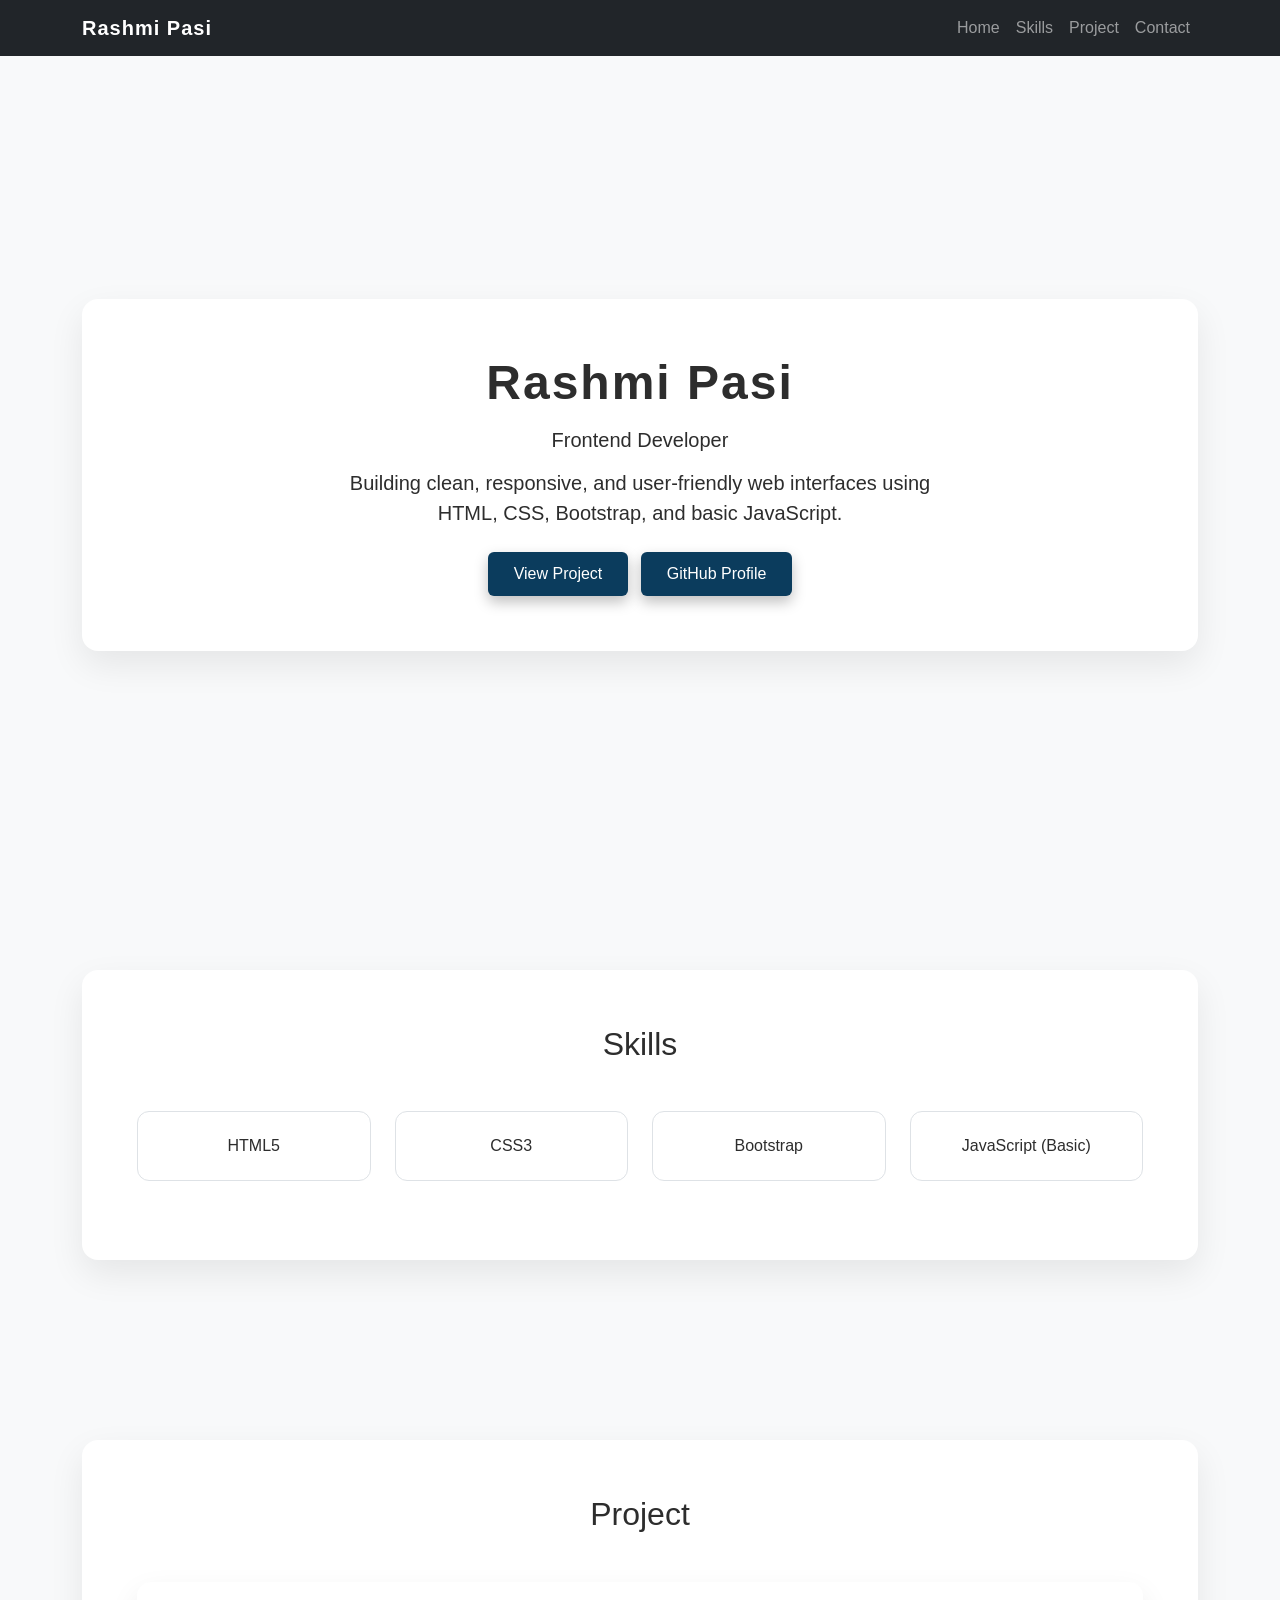
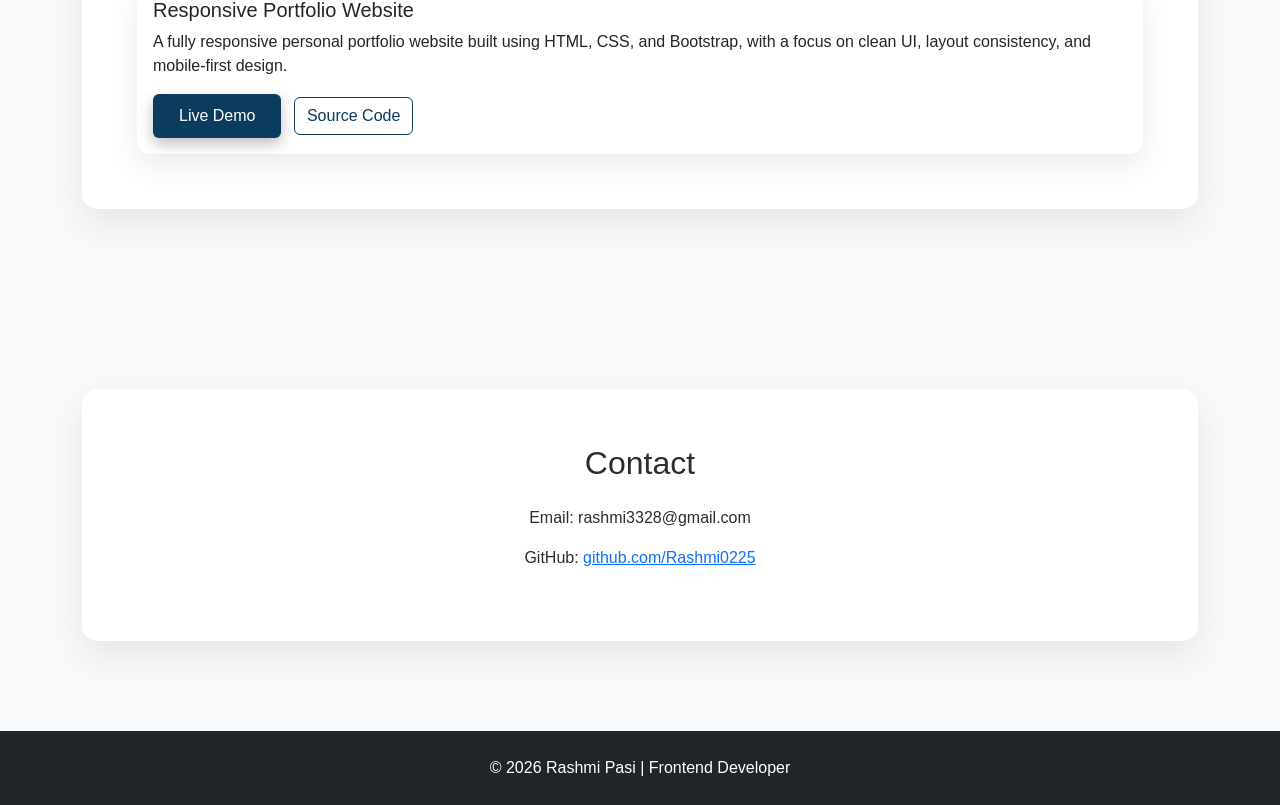
<file: Task-1-Portfolio/index.html>
<!DOCTYPE html>
<html lang="en">
<head>
  <meta charset="UTF-8" />
  <meta name="viewport" content="width=device-width, initial-scale=1.0" />
  <title>Rashmi Pasi | Frontend Developer</title>

  <!-- Bootstrap CSS -->
  <link
    href="https://cdn.jsdelivr.net/npm/bootstrap@5.3.2/dist/css/bootstrap.min.css"
    rel="stylesheet"
  />

  <style>
    html {
      scroll-behavior: smooth;
    }

    body {
      padding-top: 70px;
      font-family: "Segoe UI", Tahoma, Geneva, Verdana, sans-serif;
      background-color: #f8f9fa;
      color: #2d2d2d;
    }

    section {
      padding: 90px 0;
    }

    :root {
      --accent-blue: #0b3c5d;
      --accent-blue-dark: #082f49;
    }

    /* Navbar */
    .navbar-brand {
      font-weight: 600;
      letter-spacing: 1px;
    }

    /* Buttons */
    .btn-primary {
      background-color: var(--accent-blue);
      border: none;
      color: #ffffff !important;
      padding: 10px 26px;
      border-radius: 6px;
      font-weight: 500;
      transition: all 0.3s ease;
      box-shadow: 0 6px 14px rgba(0, 0, 0, 0.25);
    }

    .btn-primary:hover {
      background-color: var(--accent-blue-dark);
      color: #ffffff !important;
      transform: translateY(-2px);
      box-shadow: 0 8px 20px rgba(0, 0, 0, 0.35);
    }

    .btn-outline-primary {
      border-color: var(--accent-blue);
      color: var(--accent-blue);
      font-weight: 500;
    }

    .btn-outline-primary:hover {
      background-color: var(--accent-blue);
      color: #ffffff !important;
    }

    /* Hero */
    .hero {
      min-height: 90vh;
      display: flex;
      align-items: center;
    }

    .hero h1 {
      letter-spacing: 2px;
      font-weight: 600;
    }

    .hero p {
      max-width: 600px;
      margin: auto;
    }

    /* Section box */
    .section-box {
      background-color: #ffffff;
      border-radius: 16px;
      padding: 55px;
      box-shadow: 0 14px 35px rgba(0, 0, 0, 0.08);
    }

    /* Skills */
    .skill-box {
      border: 1px solid #dee2e6;
      padding: 22px;
      border-radius: 12px;
      transition: all 0.3s ease;
      font-weight: 500;
    }

    .skill-box:hover {
      background-color: #eef5fb;
      border-color: var(--accent-blue);
      box-shadow: 0 8px 20px rgba(11, 60, 93, 0.2);
    }

    /* Card */
    .card {
      border: none;
      border-radius: 14px;
      box-shadow: 0 12px 30px rgba(0, 0, 0, 0.08);
    }

    /* Footer */
    footer {
      background-color: #212529;
      color: #ffffff;
      padding: 25px 0;
    }
  </style>
</head>

<body>

  <!-- NAVBAR -->
  <nav class="navbar navbar-expand-lg navbar-dark bg-dark fixed-top">
    <div class="container">
      <a class="navbar-brand" href="#home">Rashmi Pasi</a>
      <button
        class="navbar-toggler"
        type="button"
        data-bs-toggle="collapse"
        data-bs-target="#navbarNav"
      >
        <span class="navbar-toggler-icon"></span>
      </button>

      <div class="collapse navbar-collapse" id="navbarNav">
        <ul class="navbar-nav ms-auto">
          <li class="nav-item"><a class="nav-link" href="#home">Home</a></li>
          <li class="nav-item"><a class="nav-link" href="#skills">Skills</a></li>
          <li class="nav-item"><a class="nav-link" href="#projects">Project</a></li>
          <li class="nav-item"><a class="nav-link" href="#contact">Contact</a></li>
        </ul>
      </div>
    </div>
  </nav>

  <!-- HOME -->
  <section id="home" class="hero text-center">
    <div class="container">
      <div class="section-box">
        <h1 class="display-5 mb-3">Rashmi Pasi</h1>
        <h5 class="mb-3">Frontend Developer</h5>
        <p class="lead">
          Building clean, responsive, and user-friendly web interfaces using
          HTML, CSS, Bootstrap, and basic JavaScript.
        </p>

        <div class="mt-4">
          <a href="#projects" class="btn btn-primary me-2">View Project</a>
          <a
            href="https://github.com/Rashmi0225"
            target="_blank"
            class="btn btn-primary"
          >
            GitHub Profile
          </a>
        </div>
      </div>
    </div>
  </section>

  <!-- SKILLS -->
  <section id="skills">
    <div class="container">
      <div class="section-box">
        <h2 class="text-center mb-5">Skills</h2>
        <div class="row text-center">
          <div class="col-md-3 col-6 mb-4"><div class="skill-box">HTML5</div></div>
          <div class="col-md-3 col-6 mb-4"><div class="skill-box">CSS3</div></div>
          <div class="col-md-3 col-6 mb-4"><div class="skill-box">Bootstrap</div></div>
          <div class="col-md-3 col-6 mb-4"><div class="skill-box">JavaScript (Basic)</div></div>
        </div>
      </div>
    </div>
  </section>

  <!-- PROJECT -->
  <section id="projects">
    <div class="container">
      <div class="section-box">
        <h2 class="text-center mb-5">Project</h2>

        <div class="card">
          <div class="card-body">
            <h5 class="card-title">Responsive Portfolio Website</h5>
            <p class="card-text">
              A fully responsive personal portfolio website built using HTML,
              CSS, and Bootstrap, with a focus on clean UI, layout consistency,
              and mobile-first design.
            </p>

            <a
              href="https://rashmi0225.github.io/InternSpark-Internship/Task-1-Portfolio/"
              target="_blank"
              class="btn btn-primary me-2"
            >
              Live Demo
            </a>

            <a
              href="https://github.com/Rashmi0225/InternSpark-Internship"
              target="_blank"
              class="btn btn-outline-primary"
            >
              Source Code
            </a>
          </div>
        </div>

      </div>
    </div>
  </section>

  <!-- CONTACT -->
  <section id="contact">
    <div class="container">
      <div class="section-box text-center">
        <h2 class="mb-4">Contact</h2>
        <p>Email: rashmi3328@gmail.com</p>
        <p>
          GitHub:
          <a href="https://github.com/Rashmi0225" target="_blank">
            github.com/Rashmi0225
          </a>
        </p>
      </div>
    </div>
  </section>

  <!-- FOOTER -->
  <footer class="text-center">
    <p class="mb-0">© 2026 Rashmi Pasi | Frontend Developer</p>
  </footer>

  <!-- Bootstrap JS -->
  <script src="https://cdn.jsdelivr.net/npm/bootstrap@5.3.2/dist/js/bootstrap.bundle.min.js"></script>
</body>
</html>
</file>
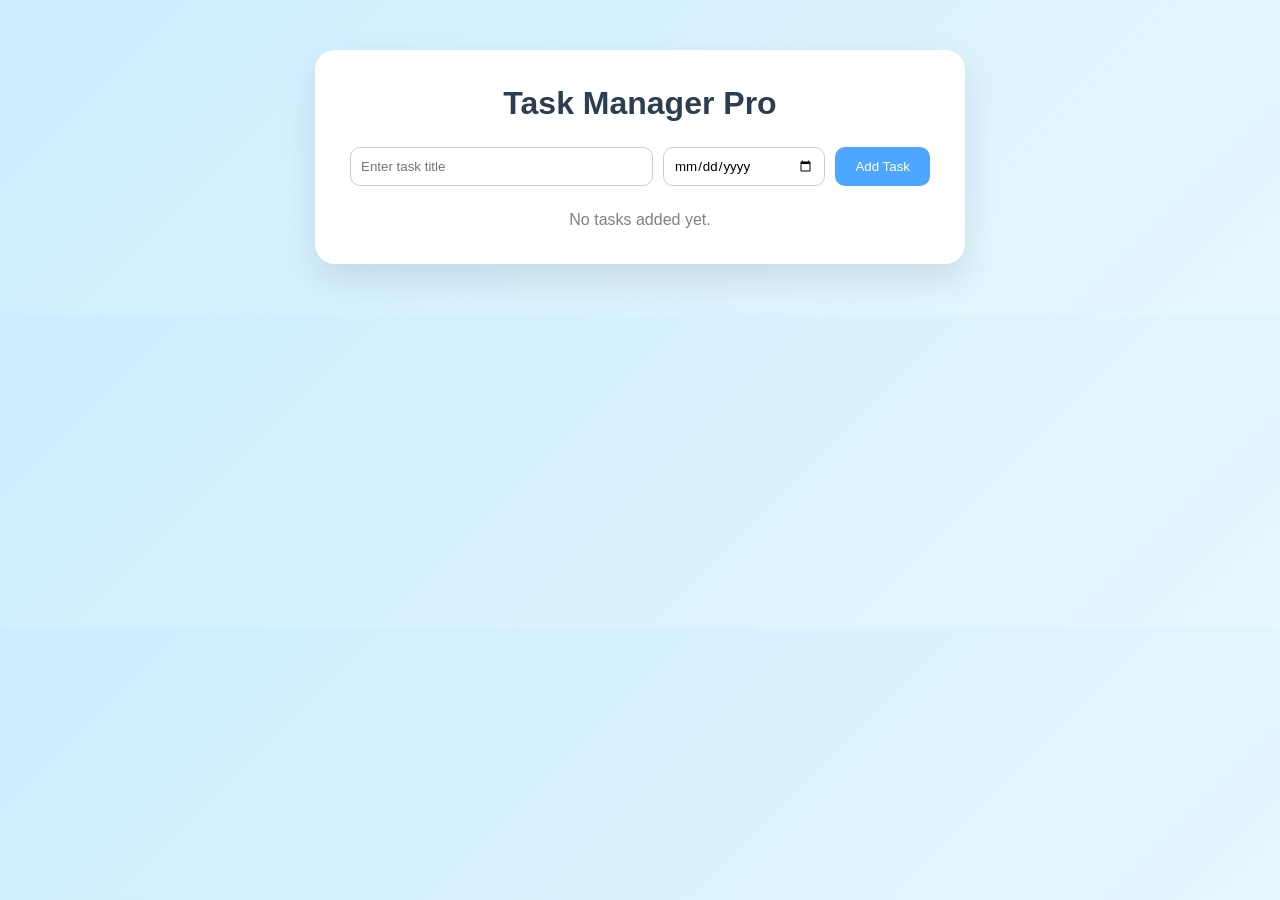
<file: Task-2-JS-MiniProject/index.html>
<!DOCTYPE html>
<html lang="en">
<head>
    <meta charset="UTF-8">
    <title>Task Manager Pro</title>
    <meta name="viewport" content="width=device-width, initial-scale=1.0">
    <link rel="stylesheet" href="style.css">
</head>
<body>

<div class="app">
    <h1>Task Manager Pro</h1>

    <div class="task-form">
        <input type="text" id="task-input" placeholder="Enter task title">
        <input type="date" id="deadline-input">
        <button id="add-task">Add Task</button>
    </div>

    <div id="empty-message">No tasks added yet.</div>

    <div id="task-list"></div>
</div>

<script src="script.js"></script>
</body>
</html>
</file>
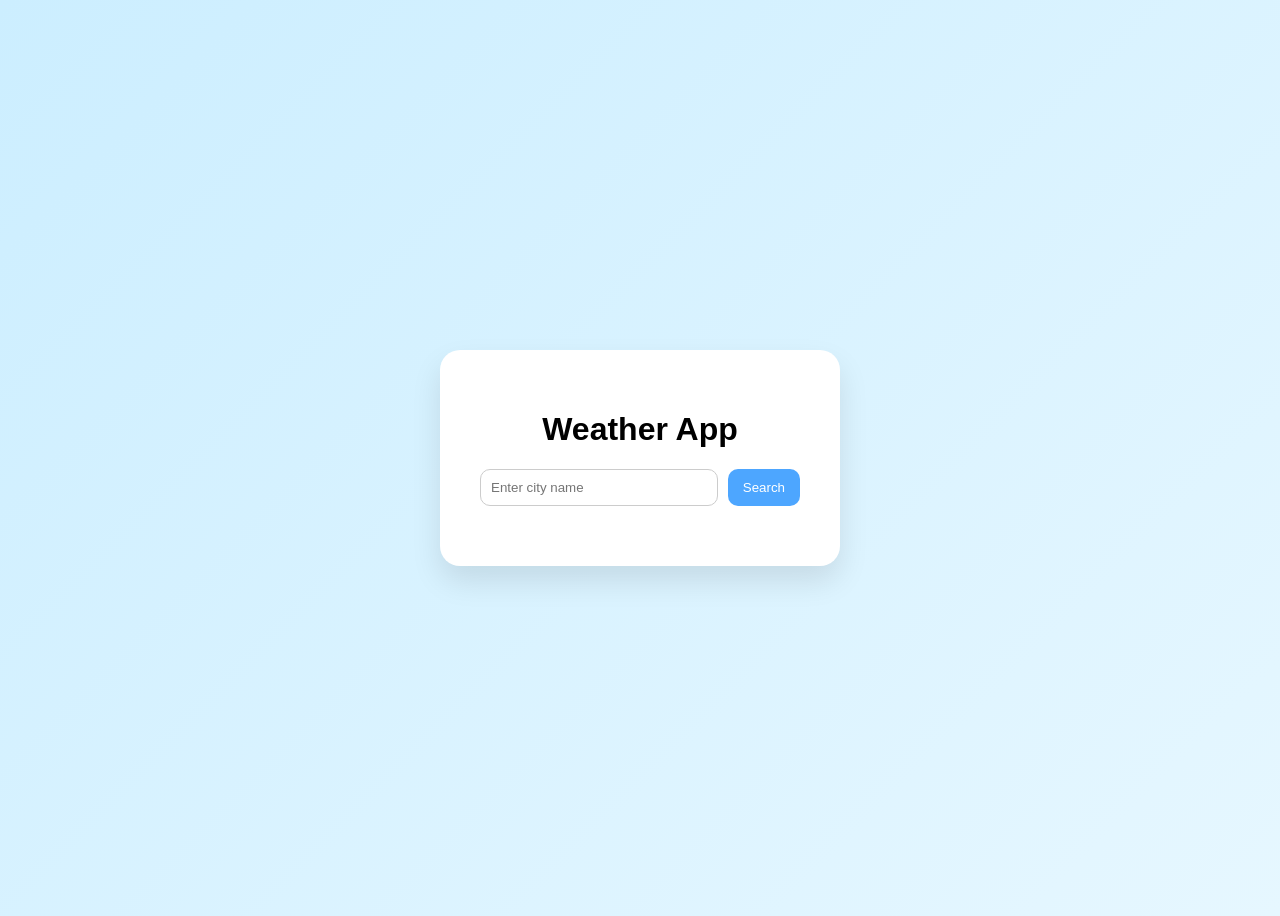
<file: Task-3-API-Integration/index.html>
<!DOCTYPE html>
<html lang="en">
<head>
    <meta charset="UTF-8">
    <title>Weather App</title>
    <meta name="viewport" content="width=device-width, initial-scale=1.0">
    <link rel="stylesheet" href="style.css">
</head>
<body>

<div class="app">
    <h1>Weather App</h1>

    <div class="search-box">
        <input type="text" id="city-input" placeholder="Enter city name">
        <button id="search-btn">Search</button>
    </div>

    <div id="loading" class="hidden">Loading...</div>
    <div id="error" class="hidden"></div>

    <div id="weather-result" class="hidden">
        <h2 id="city-name"></h2>
        <p>🌡 Temperature: <span id="temperature"></span>°C</p>
        <p>💧 Humidity: <span id="humidity"></span>%</p>
        <p>🌬 Wind Speed: <span id="wind"></span> m/s</p>
    </div>
</div>

<script src="script.js"></script>
</body>
</html>
</file>
<file: Task-2-JS-MiniProject/style.css>
* {
    box-sizing: border-box;
    margin: 0;
    padding: 0;
    font-family: 'Segoe UI', sans-serif;
}

body {
    background: linear-gradient(135deg, #cceeff, #e6f7ff);
    display: flex;
    justify-content: center;
    padding: 50px 20px;
}

.app {
    background: white;
    width: 650px;
    border-radius: 20px;
    padding: 35px;
    box-shadow: 0 15px 35px rgba(0, 0, 0, 0.1);
}

h1 {
    text-align: center;
    margin-bottom: 25px;
    color: #2c3e50;
}

.task-form {
    display: flex;
    gap: 10px;
    margin-bottom: 25px;
}

.task-form input {
    padding: 10px;
    border-radius: 10px;
    border: 1px solid #ccc;
}

#task-input {
    flex: 2;
}

#deadline-input {
    flex: 1;
}

#add-task {
    padding: 10px 20px;
    border: none;
    border-radius: 10px;
    background: #4da6ff;
    color: white;
    cursor: pointer;
    transition: 0.3s ease;
}

#add-task:hover {
    background: #3399ff;
}

#empty-message {
    text-align: center;
    color: gray;
    margin-top: 20px;
}

.task-card {
    background: #f4fbff;
    padding: 15px;
    border-radius: 15px;
    margin-bottom: 15px;
    display: flex;
    justify-content: space-between;
    align-items: center;
    transition: transform 0.2s ease, box-shadow 0.2s ease;
}

.task-card:hover {
    transform: translateY(-3px);
    box-shadow: 0 8px 20px rgba(0,0,0,0.08);
}

.task-info {
    flex: 1;
}

.task-title {
    font-weight: bold;
    margin-bottom: 5px;
    color: #2c3e50;
}

.task-meta {
    font-size: 12px;
    color: #666;
}

.status {
    font-size: 12px;
    padding: 4px 8px;
    border-radius: 8px;
    margin-left: 8px;
}

.pending {
    background: #fff3cd;
}

.completed {
    background: #d4edda;
}

.overdue {
    background: #f8d7da;
    color: #721c24;
}

.task-actions button {
    border: none;
    padding: 6px 10px;
    border-radius: 8px;
    cursor: pointer;
    margin-left: 5px;
}

.complete-btn {
    background: #28a745;
    color: white;
}

.delete-btn {
    background: #dc3545;
    color: white;
}
</file>
<file: Task-3-API-Integration/style.css>
* {
    box-sizing: border-box;
    font-family: 'Segoe UI', sans-serif;
}

body {
    background: linear-gradient(135deg, #cceeff, #e6f7ff);
    display: flex;
    justify-content: center;
    align-items: center;
    height: 100vh;
}

.app {
    background: white;
    padding: 40px;
    width: 400px;
    border-radius: 20px;
    box-shadow: 0 15px 30px rgba(0,0,0,0.1);
    text-align: center;
}

.search-box {
    display: flex;
    gap: 10px;
    margin-bottom: 20px;
}

.search-box input {
    flex: 1;
    padding: 10px;
    border-radius: 10px;
    border: 1px solid #ccc;
}

.search-box button {
    padding: 10px 15px;
    border: none;
    border-radius: 10px;
    background: #4da6ff;
    color: white;
    cursor: pointer;
}

.search-box button:hover {
    background: #3399ff;
}

.hidden {
    display: none;
}

#error {
    color: red;
    margin-top: 10px;
}
</file>
